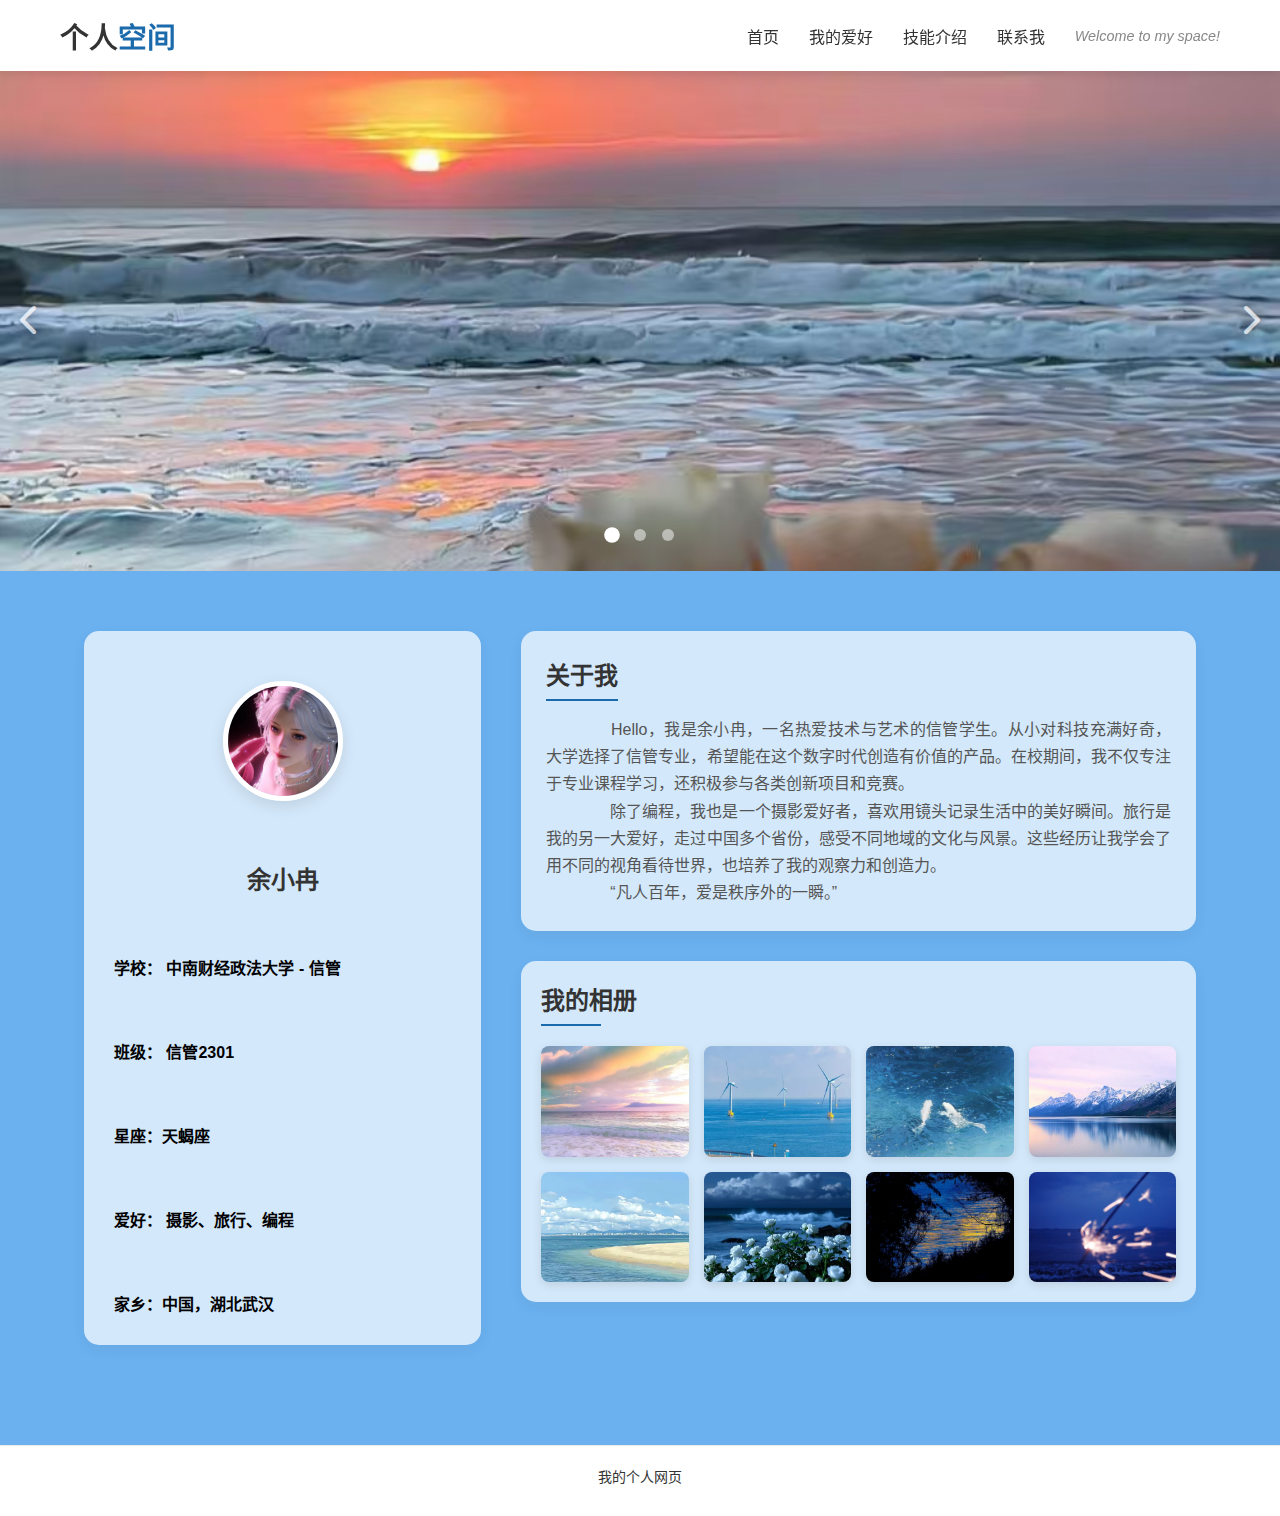
<file: index.html>
<!DOCTYPE html>
<html lang="zh-CN">
<head>
    <meta charset="UTF-8">
    <meta name="viewport" content="width=device-width, initial-scale=1.0">
    <title>我的网站</title>
    <link rel="stylesheet" href="https://cdnjs.cloudflare.com/ajax/libs/font-awesome/6.0.0-beta3/css/all.min.css">
    <link rel="stylesheet" href="./css/index.css">
    <link rel="stylesheet" href="./css/style.css">
  
</head>
<body>
    <!-- 导航栏 -->
    <nav>
        <div class="container nav-container">
            <div class="logo">个人<span>空间</span></div>
            <ul class="nav-links">
                <li><a href="./index.html">首页</a></li>
                <li><a href="./hobby.html">我的爱好</a></li>
                <li><a href="./skills.html">技能介绍</a></li>
                <li><a href="./contact.html">联系我</a></li>
                <li class="welcome-text">Welcome to my space!</li>
            </ul>
        </div>
    </nav>

    <!-- Banner区域 -->
    <div class="banner-container">
        <!-- Banner幻灯片 -->
        <div class="banner-slide active" style="background-image: linear-gradient(rgba(0, 0, 0, 0), rgba(255, 255, 255, 0)), url('./img/b1.jpg');">
           
        </div>
        
        <div class="banner-slide" style="background-image: linear-gradient(rgba(0, 0, 0, 0), rgba(0, 0, 0, 0)), url('./img/b2.png');">
           
        </div>
        
        <div class="banner-slide" style="background-image: linear-gradient(rgba(0, 0, 0, 0), rgba(0, 0, 0, 0)), url('./img/b3.png');">
            
        </div>
        
        <!-- 导航按钮 -->
        <div class="banner-nav">
            <div class="nav-btn prev"><i class="fas fa-chevron-left"></i></div>
            <div class="nav-btn next"><i class="fas fa-chevron-right"></i></div>
        </div>
        
        <!-- 指示点 -->
        <div class="banner-dots">
            <div class="dot active"></div>
            <div class="dot"></div>
            <div class="dot"></div>
        </div>
    </div>




      <!-- 内容区域 -->
      <section class="content-section" id="about">
        <div class="container">
            <div class="profile-container">
                <!-- 左侧个人信息 -->
                <div class="profile-info">
                    <img src="./img/头像.jpg" alt="头像" class="profile-avatar">
                    <h2 class="profile-name">余小冉</h2>
                    <div class="profile-details">
                       <div class="jieshao">  <h4>学校： 中南财经政法大学 - 信管  </h4> </div>
                       <div class="jieshao">  <h4>班级： 信管2301</h4></div>
                       <div class="jieshao"> <h4>星座：天蝎座</h4></div> 
                       <div class="jieshao"> <h4>爱好： 摄影、旅行、编程</h4></div> 
                       <div class="jieshao"> <h4>家乡：中国，湖北武汉</h4></div> 
                       
                    </div>
                </div>
                
                <!-- 右侧内容 -->
                <div class="profile-right">
                    <!-- 个人介绍 -->
                    <div class="profile-intro">
                        <h2 class="intro-title">关于我</h2>
                        <p class="intro-text">
                            　　Hello，我是余小冉，一名热爱技术与艺术的信管学生。从小对科技充满好奇，大学选择了信管专业，希望能在这个数字时代创造有价值的产品。在校期间，我不仅专注于专业课程学习，还积极参与各类创新项目和竞赛。
                        </p>
                        <p class="intro-text">
                            　　除了编程，我也是一个摄影爱好者，喜欢用镜头记录生活中的美好瞬间。旅行是我的另一大爱好，走过中国多个省份，感受不同地域的文化与风景。这些经历让我学会了用不同的视角看待世界，也培养了我的观察力和创造力。
                        </p>
                        <p class="intro-text">
                            　　“凡人百年，爱是秩序外的一瞬。”
                        </p>
                    </div>
                    
                    <!-- 图片展示区 - 缩小版 -->
                    <div class="gallery-section">
                        <h2 class="gallery-title">我的相册</h2>
                        <div class="gallery-grid">
                            <div class="gallery-item">
                                <img src="./img/1.png" alt="自然风光">
                            </div>
                            <div class="gallery-item">
                                <img src="./img/2.png"alt="城市景观">
                            </div>
                            <div class="gallery-item">
                                <img src="./img/3.png" alt="旅行记忆">
                            </div>
                            <div class="gallery-item">
                                <img src="./img/4.png" alt="美食摄影">
                            </div>
                            <div class="gallery-item">
                                <img src="./img/5.png" alt="动物世界">
                            </div>
                            <div class="gallery-item">
                                <img src="./img/6.png"alt="建筑艺术">
                            </div>
                            <div class="gallery-item">
                                <img src="./img/7.png" alt="人像摄影">
                            </div>
                            <div class="gallery-item">
                                <img src="./img/8.png" alt="夜景拍摄">
                            </div>
                        </div>
                    </div>
                </div>
            </div>
        </div>
    </section>

    <!--页脚-->
    <footer>
        <div class="footer-content">
            <div class="copyright">
                我的个人网页
            </div>
          
           
        </div>
    </footer>
    
    <script>
        document.addEventListener('DOMContentLoaded', function() {
            const slides = document.querySelectorAll('.banner-slide');
            const dots = document.querySelectorAll('.dot');
            const prevBtn = document.querySelector('.prev');
            const nextBtn = document.querySelector('.next');
            let currentSlide = 0;
            let slideInterval;
            
            // 初始化轮播
            function initSlider() {
                if (slides.length === 0) return;
                
                // 显示第一张幻灯片
                slides[currentSlide].classList.add('active');
                dots[currentSlide].classList.add('active');
                
                // 设置自动轮播
                startSlideShow();
            }
            
            // 切换到指定幻灯片
            function goToSlide(n) {
                slides[currentSlide].classList.remove('active');
                dots[currentSlide].classList.remove('active');
                
                currentSlide = (n + slides.length) % slides.length;
                
                slides[currentSlide].classList.add('active');
                dots[currentSlide].classList.add('active');
            }
            
            // 下一张幻灯片
            function nextSlide() {
                goToSlide(currentSlide + 1);
            }
            
            // 上一张幻灯片
            function prevSlide() {
                goToSlide(currentSlide - 1);
            }
            
            // 开始自动轮播
            function startSlideShow() {
                slideInterval = setInterval(nextSlide, 5000);
            }
            
            // 停止自动轮播
            function pauseSlideShow() {
                clearInterval(slideInterval);
            }
            
            // 事件监听
            nextBtn.addEventListener('click', function() {
                pauseSlideShow();
                nextSlide();
                startSlideShow();
            });
            
            prevBtn.addEventListener('click', function() {
                pauseSlideShow();
                prevSlide();
                startSlideShow();
            });
            
            // 点击指示点切换
            dots.forEach((dot, index) => {
                dot.addEventListener('click', () => {
                    pauseSlideShow();
                    goToSlide(index);
                    startSlideShow();
                });
            });
            
            // 鼠标悬停暂停轮播
            document.querySelector('.banner-container').addEventListener('mouseenter', pauseSlideShow);
            document.querySelector('.banner-container').addEventListener('mouseleave', startSlideShow);
            
            // 触摸设备支持
            let touchStartX = 0;
            let touchEndX = 0;
            
            document.querySelector('.banner-container').addEventListener('touchstart', function(e) {
                touchStartX = e.changedTouches[0].screenX;
                pauseSlideShow();
            }, false);
            
            document.querySelector('.banner-container').addEventListener('touchend', function(e) {
                touchEndX = e.changedTouches[0].screenX;
                handleSwipe();
                startSlideShow();
            }, false);
            
            function handleSwipe() {
                if (touchEndX < touchStartX - 50) {
                    nextSlide(); // 向左滑动，下一张
                }
                if (touchEndX > touchStartX + 50) {
                    prevSlide(); // 向右滑动，上一张
                }
            }
            
            // 初始化轮播
            initSlider();
        });
    </script>
</body>
</html>
</file>
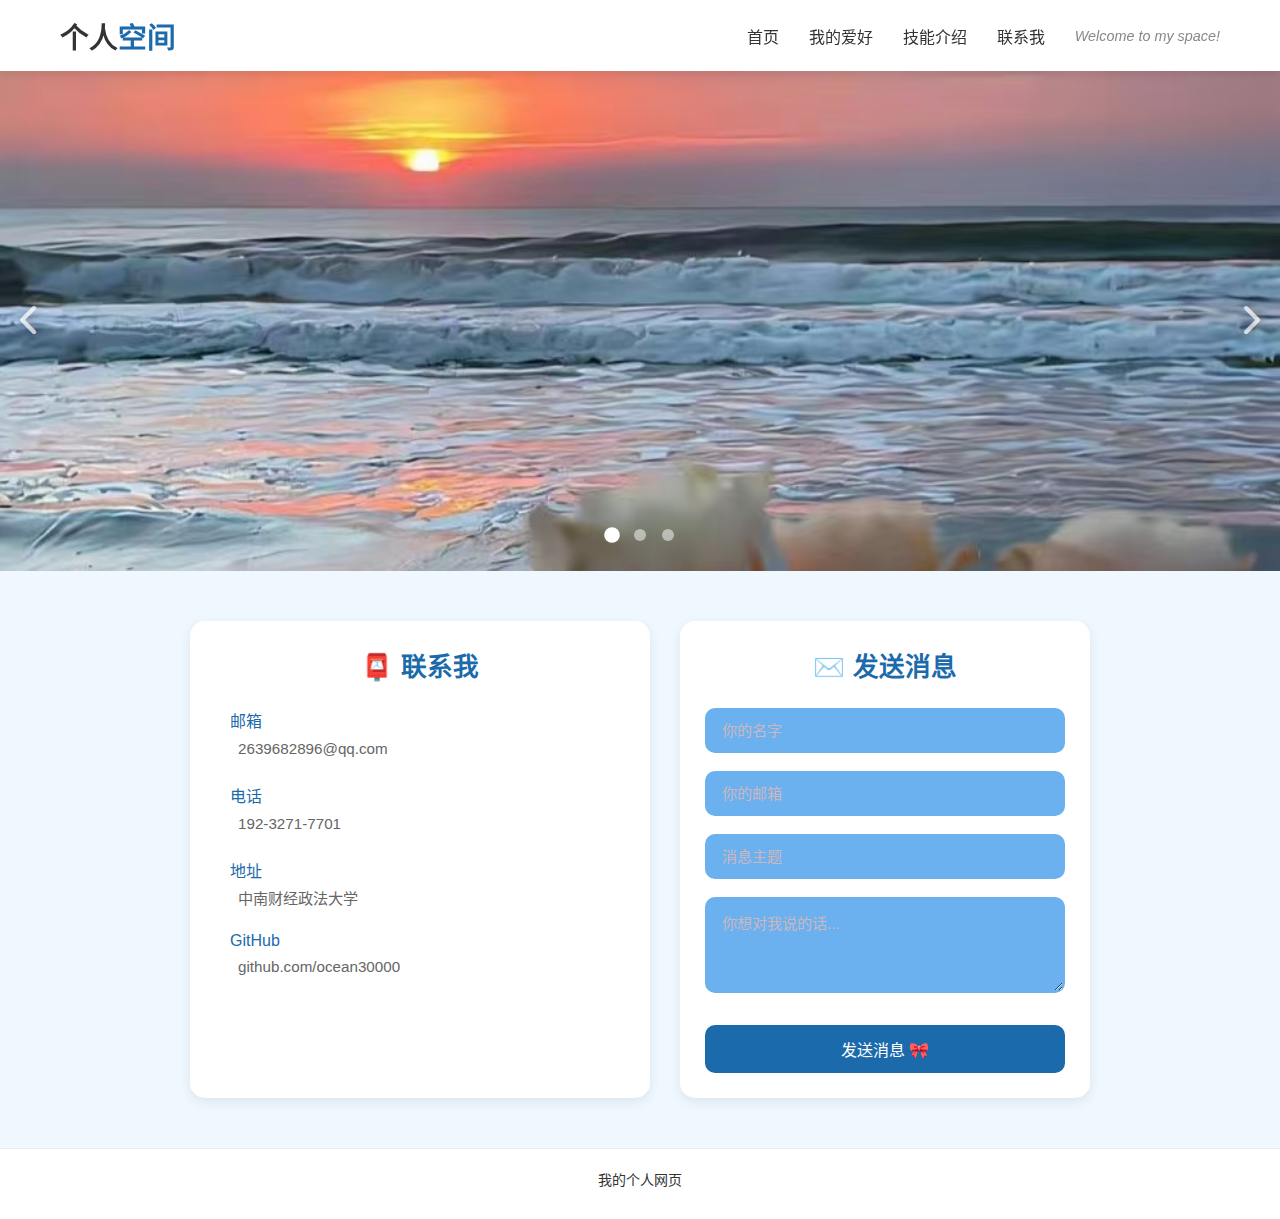
<file: contact.html>
<!DOCTYPE html>
<html lang="zh-CN">
<!--页眉-->
<head>
    <meta charset="UTF-8">
    <meta name="viewport" content="width=device-width, initial-scale=1.0">
    <title>我的网站</title>
    <link rel="stylesheet" href="https://cdnjs.cloudflare.com/ajax/libs/font-awesome/6.0.0-beta3/css/all.min.css">
    <link rel="stylesheet" href="./css/contact.css">
    <link rel="stylesheet" href="./css/style.css">
  
</head>
<body>
    <!-- 导航栏 -->
    <nav>
        <div class="container nav-container">
            <div class="logo">个人<span>空间</span></div>
            <ul class="nav-links">
                <li><a href="./index.html">首页</a></li>
                <li><a href="./hobby.html">我的爱好</a></li>
                <li><a href="./skills.html">技能介绍</a></li>
                <li><a href="./contact.html">联系我</a></li>
                <li class="welcome-text">Welcome to my space!</li>
            </ul>
        </div>
    </nav>

    <!-- Banner区域 -->
    <div class="banner-container">
        <!-- Banner幻灯片 -->
        <div class="banner-slide active" style="background-image: linear-gradient(rgba(0, 0, 0, 0), rgba(255, 255, 255, 0)), url('./img/b1.jpg');">
           
        </div>
        
        <div class="banner-slide" style="background-image: linear-gradient(rgba(0, 0, 0, 0), rgba(0, 0, 0, 0)), url('./img/b2.png');">
           
        </div>
        
        <div class="banner-slide" style="background-image: linear-gradient(rgba(0, 0, 0, 0), rgba(0, 0, 0, 0)), url('./img/b3.png');">
            
        </div>
        
        <!-- 导航按钮 -->
        <div class="banner-nav">
            <div class="nav-btn prev"><i class="fas fa-chevron-left"></i></div>
            <div class="nav-btn next"><i class="fas fa-chevron-right"></i></div>
        </div>
        
        <!-- 指示点 -->
        <div class="banner-dots">
            <div class="dot active"></div>
            <div class="dot"></div>
            <div class="dot"></div>
        </div>
    </div>




      <!-- 内容区域 -->
     <!-- 联系我内容区域 -->
     <section class="content-section" id="contact" style="background-color: #f0f8ff;">
        <div class="container">
            <div class="profile-container">
                <!-- 左侧联系信息 -->
                <div class="contact-info">
                    <h2 class="contact-title">📮 联系我</h2>
                    <div class="contact-details">
                        <div class="contact-item">
                            <h3 class="item-label">邮箱</h3>
                            <p class="item-content">2639682896@qq.com</p>
                        </div>
                        <div class="contact-item">
                            <h3 class="item-label">电话</h3>
                            <p class="item-content">192-3271-7701</p>
                        </div>
                        <div class="contact-item">
                            <h3 class="item-label">地址</h3>
                            <p class="item-content">中南财经政法大学</p>
                        </div>
                        <div class="contact-item">
                            <h3 class="item-label">GitHub</h3>
                            <p class="item-content">github.com/ocean30000</p>
                        </div>
                    </div>
                </div>
                
                <!-- 右侧联系表单 -->
                <div class="contact-form-wrapper">
                    <div class="cute-form">
                        <h2 class="form-title">✉️ 发送消息</h2>
                        <form>
                            <div class="form-group">
                                <input type="text" id="name" name="name" placeholder="你的名字" required>
                            </div>
                            <div class="form-group">
                                <input type="email" id="email" name="email" placeholder="你的邮箱" required>
                            </div>
                            <div class="form-group">
                                <input type="text" id="subject" name="subject" placeholder="消息主题" required>
                            </div>
                            <div class="form-group">
                                <textarea id="message" name="message" rows="4" placeholder="你想对我说的话..." required></textarea>
                            </div>
                            <button type="submit" class="cute-btn">发送消息 🎀</button>
                        </form>
                    </div>
                </div>
            </div>
        </div>
    </section>
    <footer>
        <div class="footer-content">
            <div class="copyright">
                我的个人网页
            </div>
          
           
        </div>
    </footer>
    
    <script>
        document.addEventListener('DOMContentLoaded', function() {
            const slides = document.querySelectorAll('.banner-slide');
            const dots = document.querySelectorAll('.dot');
            const prevBtn = document.querySelector('.prev');
            const nextBtn = document.querySelector('.next');
            let currentSlide = 0;
            let slideInterval;
            
            // 初始化轮播
            function initSlider() {
                if (slides.length === 0) return;
                
                // 显示第一张幻灯片
                slides[currentSlide].classList.add('active');
                dots[currentSlide].classList.add('active');
                
                // 设置自动轮播
                startSlideShow();
            }
            
            // 切换到指定幻灯片
            function goToSlide(n) {
                slides[currentSlide].classList.remove('active');
                dots[currentSlide].classList.remove('active');
                
                currentSlide = (n + slides.length) % slides.length;
                
                slides[currentSlide].classList.add('active');
                dots[currentSlide].classList.add('active');
            }
            
            // 下一张幻灯片
            function nextSlide() {
                goToSlide(currentSlide + 1);
            }
            
            // 上一张幻灯片
            function prevSlide() {
                goToSlide(currentSlide - 1);
            }
            
            // 开始自动轮播
            function startSlideShow() {
                slideInterval = setInterval(nextSlide, 5000);
            }
            
            // 停止自动轮播
            function pauseSlideShow() {
                clearInterval(slideInterval);
            }
            
            // 事件监听
            nextBtn.addEventListener('click', function() {
                pauseSlideShow();
                nextSlide();
                startSlideShow();
            });
            
            prevBtn.addEventListener('click', function() {
                pauseSlideShow();
                prevSlide();
                startSlideShow();
            });
            
            // 点击指示点切换
            dots.forEach((dot, index) => {
                dot.addEventListener('click', () => {
                    pauseSlideShow();
                    goToSlide(index);
                    startSlideShow();
                });
            });
            
            // 鼠标悬停暂停轮播
            document.querySelector('.banner-container').addEventListener('mouseenter', pauseSlideShow);
            document.querySelector('.banner-container').addEventListener('mouseleave', startSlideShow);
            
            // 触摸设备支持
            let touchStartX = 0;
            let touchEndX = 0;
            
            document.querySelector('.banner-container').addEventListener('touchstart', function(e) {
                touchStartX = e.changedTouches[0].screenX;
                pauseSlideShow();
            }, false);
            
            document.querySelector('.banner-container').addEventListener('touchend', function(e) {
                touchEndX = e.changedTouches[0].screenX;
                handleSwipe();
                startSlideShow();
            }, false);
            
            function handleSwipe() {
                if (touchEndX < touchStartX - 50) {
                    nextSlide(); // 向左滑动，下一张
                }
                if (touchEndX > touchStartX + 50) {
                    prevSlide(); // 向右滑动，上一张
                }
            }
            
            // 初始化轮播
            initSlider();
        });
    </script>
</body>
</html>
</file>
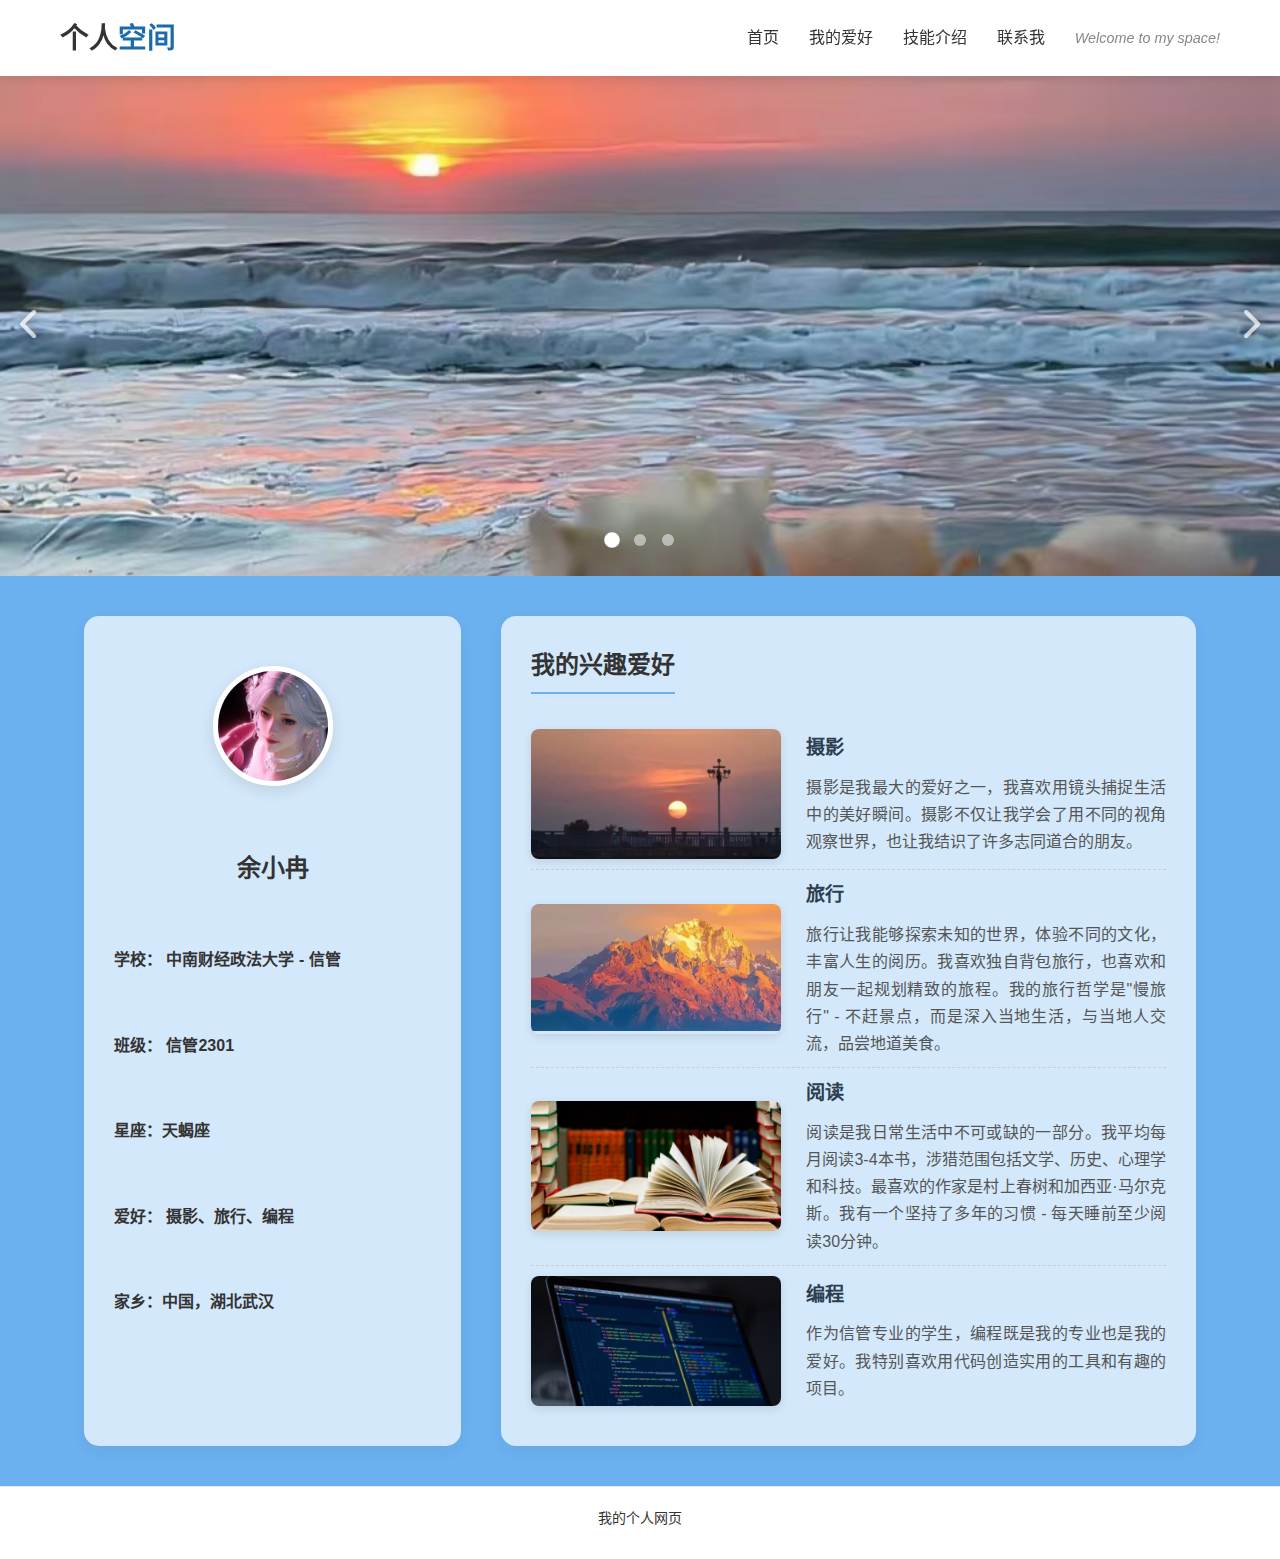
<file: hobby.html>
<!DOCTYPE html>
<html lang="zh-CN">
<head>
    <meta charset="UTF-8">
    <meta name="viewport" content="width=device-width, initial-scale=1.0">
    <title>我的网站</title>
    <link rel="stylesheet" href="https://cdnjs.cloudflare.com/ajax/libs/font-awesome/6.0.0-beta3/css/all.min.css">
    <link rel="stylesheet" href="./css/hobby.css">
    <link rel="stylesheet" href="./css/style.css">
  
</head>
<body>
    <!-- 导航栏 -->
    <nav>
        <div class="container nav-container">
            <div class="logo">个人<span>空间</span></div>
            <ul class="nav-links">
                <li><a href="./index.html">首页</a></li>
                <li><a href="./hobby.html">我的爱好</a></li>
                <li><a href="./skills.html">技能介绍</a></li>
                <li><a href="./contact.html">联系我</a></li>
                <li class="welcome-text">Welcome to my space!</li>
            </ul>
        </div>
    </nav>

    <!-- Banner区域 -->
    <div class="banner-container">
        <!-- Banner幻灯片 -->
        <div class="banner-slide active" style="background-image: linear-gradient(rgba(0, 0, 0, 0), rgba(255, 255, 255, 0)), url('./img/b1.jpg');">
           
        </div>
        
        <div class="banner-slide" style="background-image: linear-gradient(rgba(0, 0, 0, 0), rgba(0, 0, 0, 0)), url('./img/b2.png');">
           
        </div>
        
        <div class="banner-slide" style="background-image: linear-gradient(rgba(0, 0, 0, 0), rgba(0, 0, 0, 0)), url('./img/b3.png');">
            
        </div>
        
        <!-- 导航按钮 -->
        <div class="banner-nav">
            <div class="nav-btn prev"><i class="fas fa-chevron-left"></i></div>
            <div class="nav-btn next"><i class="fas fa-chevron-right"></i></div>
        </div>
        
        <!-- 指示点 -->
        <div class="banner-dots">
            <div class="dot active"></div>
            <div class="dot"></div>
            <div class="dot"></div>
        </div>
    </div>




      <!-- 内容区域 -->
      <section class="content-section" id="about">
        <div class="container">
            <div class="profile-container">
                <!-- 左侧个人信息 -->
                <div class="profile-info">
                    <img src="./img/头像.jpg" alt="头像" class="profile-avatar">
                    <h2 class="profile-name">余小冉</h2>
                    <div class="profile-details">
                       <div class="jieshao"><h4>学校： 中南财经政法大学 - 信管</h4></div>
                       <div class="jieshao"><h4>班级： 信管2301</h4></div>
                       <div class="jieshao"><h4>星座：天蝎座</h4></div>
                       <div class="jieshao"><h4>爱好： 摄影、旅行、编程</h4></div>
                       <div class="jieshao"><h4>家乡：中国，湖北武汉</h4></div>
                    </div>
                </div>
                
                <!-- 右侧兴趣爱好 -->
                <div class="hobbies-section">
                    <h2 class="section-title">我的兴趣爱好</h2>
                    
                    <!-- 爱好1 -->
                    <div class="hobby-item">
                        <div class="hobby-image">
                            <img src="./img/摄影.png" alt="摄影">
                        </div>
                        <div class="hobby-content">
                            <h3 class="hobby-title">摄影</h3>
                            <p class="hobby-description">
                                摄影是我最大的爱好之一，我喜欢用镜头捕捉生活中的美好瞬间。摄影不仅让我学会了用不同的视角观察世界，也让我结识了许多志同道合的朋友。
                            </p>
                        </div>
                    </div>
                    
                    <!-- 爱好2 -->
                    <div class="hobby-item">
                        <div class="hobby-image">
                            <img src="./img/旅行.png" alt="旅行">
                        </div>
                        <div class="hobby-content">
                            <h3 class="hobby-title">旅行</h3>
                            <p class="hobby-description">
                                旅行让我能够探索未知的世界，体验不同的文化，丰富人生的阅历。我喜欢独自背包旅行，也喜欢和朋友一起规划精致的旅程。我的旅行哲学是"慢旅行" - 不赶景点，而是深入当地生活，与当地人交流，品尝地道美食。
                        </div>
                    </div>
                    
                    <!-- 爱好3 -->
                    <div class="hobby-item">
                        <div class="hobby-image">
                            <img src="./img/阅读.png" alt="阅读">
                        </div>
                        <div class="hobby-content">
                            <h3 class="hobby-title">阅读</h3>
                            <p class="hobby-description">
                                阅读是我日常生活中不可或缺的一部分。我平均每月阅读3-4本书，涉猎范围包括文学、历史、心理学和科技。最喜欢的作家是村上春树和加西亚·马尔克斯。我有一个坚持了多年的习惯 - 每天睡前至少阅读30分钟。
                            </p>
                        </div>
                    </div>
                    
                    <!-- 爱好4 -->
                    <div class="hobby-item">
                        <div class="hobby-image">
                            <img src="./img/编程.png" alt="编程">
                        </div>
                        <div class="hobby-content">
                            <h3 class="hobby-title">编程</h3>
                            <p class="hobby-description">
                                作为信管专业的学生，编程既是我的专业也是我的爱好。我特别喜欢用代码创造实用的工具和有趣的项目。
                            </p>
                        </div>
                    </div>
                </div>
            </div>
        </div>
    </section>

    <!--页脚-->
    <footer>
        <div class="footer-content">
            <div class="copyright">
                我的个人网页
            </div>
          
           
        </div>
    </footer>
    
    <script>
        document.addEventListener('DOMContentLoaded', function() {
            const slides = document.querySelectorAll('.banner-slide');
            const dots = document.querySelectorAll('.dot');
            const prevBtn = document.querySelector('.prev');
            const nextBtn = document.querySelector('.next');
            let currentSlide = 0;
            let slideInterval;
            
            // 初始化轮播
            function initSlider() {
                if (slides.length === 0) return;
                
                // 显示第一张幻灯片
                slides[currentSlide].classList.add('active');
                dots[currentSlide].classList.add('active');
                
                // 设置自动轮播
                startSlideShow();
            }
            
            // 切换到指定幻灯片
            function goToSlide(n) {
                slides[currentSlide].classList.remove('active');
                dots[currentSlide].classList.remove('active');
                
                currentSlide = (n + slides.length) % slides.length;
                
                slides[currentSlide].classList.add('active');
                dots[currentSlide].classList.add('active');
            }
            
            // 下一张幻灯片
            function nextSlide() {
                goToSlide(currentSlide + 1);
            }
            
            // 上一张幻灯片
            function prevSlide() {
                goToSlide(currentSlide - 1);
            }
            
            // 开始自动轮播
            function startSlideShow() {
                slideInterval = setInterval(nextSlide, 5000);
            }
            
            // 停止自动轮播
            function pauseSlideShow() {
                clearInterval(slideInterval);
            }
            
            // 事件监听
            nextBtn.addEventListener('click', function() {
                pauseSlideShow();
                nextSlide();
                startSlideShow();
            });
            
            prevBtn.addEventListener('click', function() {
                pauseSlideShow();
                prevSlide();
                startSlideShow();
            });
            
            // 点击指示点切换
            dots.forEach((dot, index) => {
                dot.addEventListener('click', () => {
                    pauseSlideShow();
                    goToSlide(index);
                    startSlideShow();
                });
            });
            
            // 鼠标悬停暂停轮播
            document.querySelector('.banner-container').addEventListener('mouseenter', pauseSlideShow);
            document.querySelector('.banner-container').addEventListener('mouseleave', startSlideShow);
            
            // 触摸设备支持
            let touchStartX = 0;
            let touchEndX = 0;
            
            document.querySelector('.banner-container').addEventListener('touchstart', function(e) {
                touchStartX = e.changedTouches[0].screenX;
                pauseSlideShow();
            }, false);
            
            document.querySelector('.banner-container').addEventListener('touchend', function(e) {
                touchEndX = e.changedTouches[0].screenX;
                handleSwipe();
                startSlideShow();
            }, false);
            
            function handleSwipe() {
                if (touchEndX < touchStartX - 50) {
                    nextSlide(); // 向左滑动，下一张
                }
                if (touchEndX > touchStartX + 50) {
                    prevSlide(); // 向右滑动，上一张
                }
            }
            
            // 初始化轮播
            initSlider();
        });
    </script>
</body>
</html>
</file>
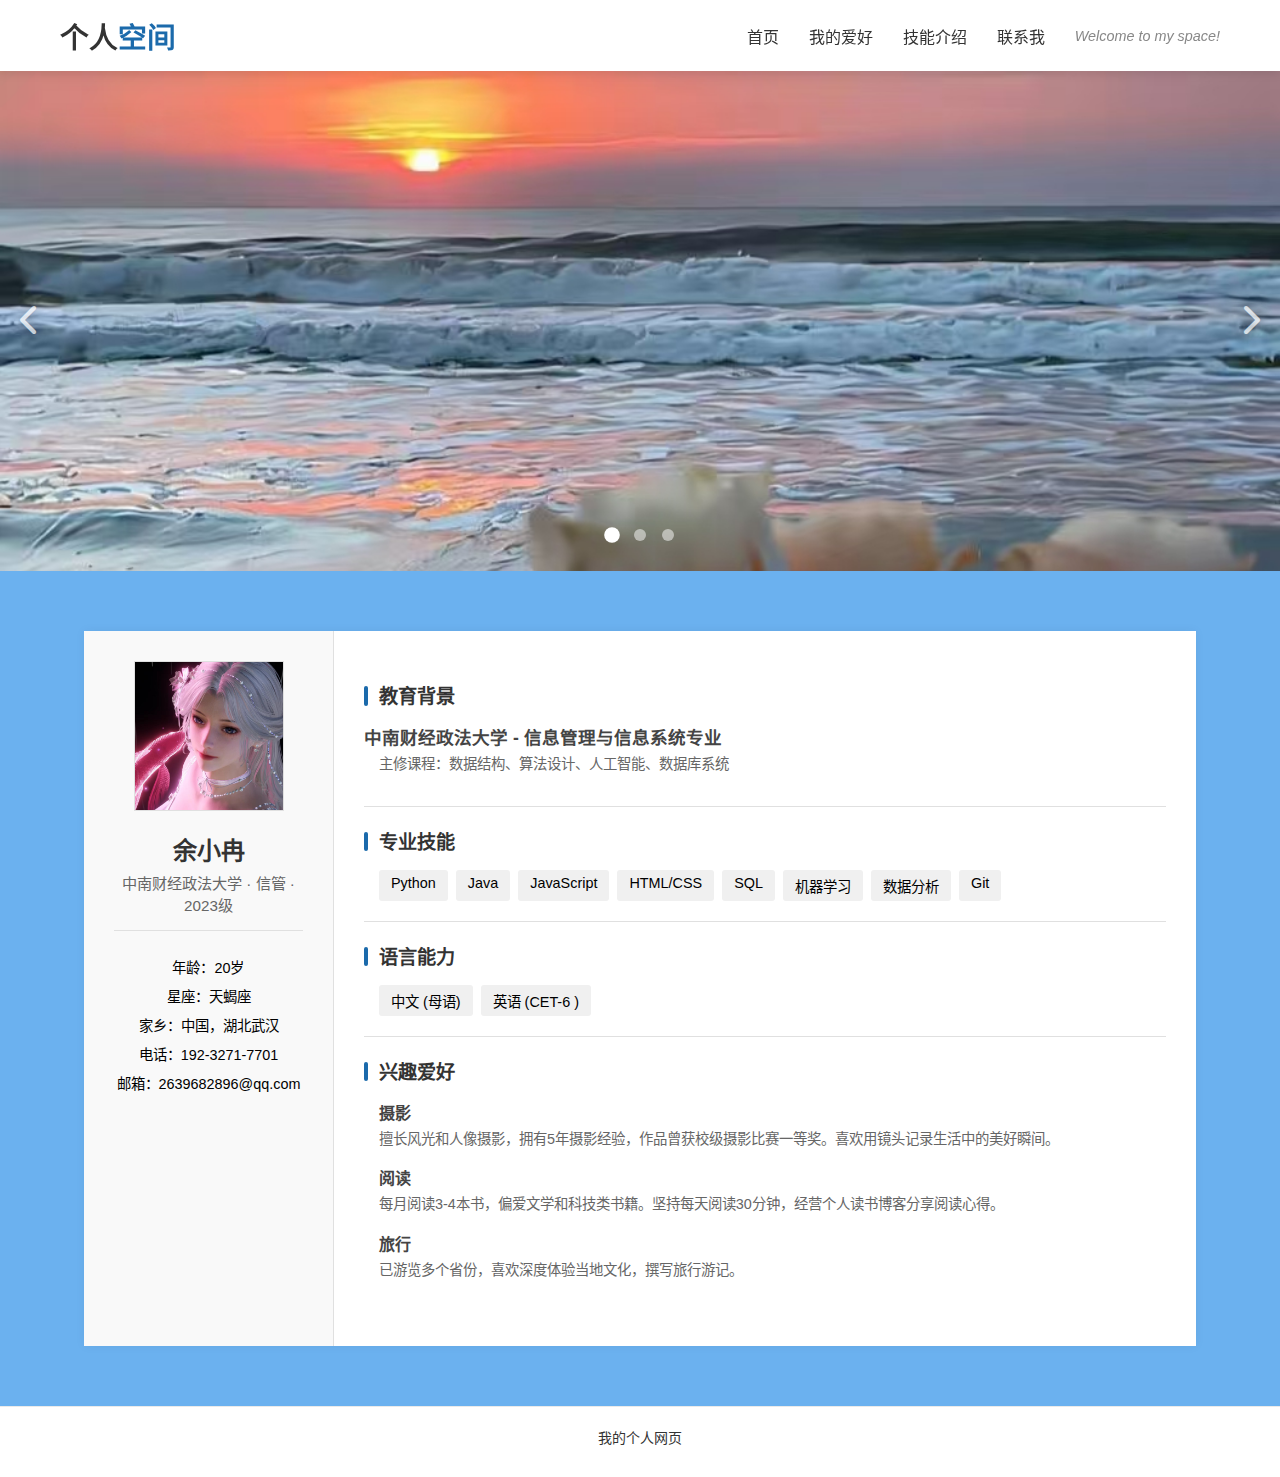
<file: skills.html>
<!DOCTYPE html>
<html lang="zh-CN">
<head>
    <meta charset="UTF-8">
    <meta name="viewport" content="width=device-width, initial-scale=1.0">
    <title>我的网站</title>
    <link rel="stylesheet" href="https://cdnjs.cloudflare.com/ajax/libs/font-awesome/6.0.0-beta3/css/all.min.css">
    <link rel="stylesheet" href="./css/skills.css">
    <link rel="stylesheet" href="./css/style.css">
  
</head>
<body>
    <!-- 导航栏 -->
    <nav>
        <div class="container nav-container">
            <div class="logo">个人<span>空间</span></div>
            <ul class="nav-links">
                <li><a href="./index.html">首页</a></li>
                <li><a href="./hobby.html">我的爱好</a></li>
                <li><a href="./skills.html">技能介绍</a></li>
                <li><a href="./contact.html">联系我</a></li>
                <li class="welcome-text">Welcome to my space!</li>
            </ul>
        </div>
    </nav>

    <!-- Banner区域 -->
    <div class="banner-container">
        <!-- Banner幻灯片 -->
        <div class="banner-slide active" style="background-image: linear-gradient(rgba(0, 0, 0, 0), rgba(255, 255, 255, 0)), url('./img/b1.jpg');">
           
        </div>
        
        <div class="banner-slide" style="background-image: linear-gradient(rgba(0, 0, 0, 0), rgba(0, 0, 0, 0)), url('./img/b2.png');">
           
        </div>
        
        <div class="banner-slide" style="background-image: linear-gradient(rgba(0, 0, 0, 0), rgba(0, 0, 0, 0)), url('./img/b3.png');">
            
        </div>
        
        <!-- 导航按钮 -->
        <div class="banner-nav">
            <div class="nav-btn prev"><i class="fas fa-chevron-left"></i></div>
            <div class="nav-btn next"><i class="fas fa-chevron-right"></i></div>
        </div>
        
        <!-- 指示点 -->
        <div class="banner-dots">
            <div class="dot active"></div>
            <div class="dot"></div>
            <div class="dot"></div>
        </div>
    </div>




      <!-- 内容区域 -->
      <section class="content-section" id="about">
        <div class="container">
            <div class="profile-wrapper">
                <!-- 左侧个人信息栏 -->
                <div class="profile-sidebar">
                    <img src="./img/头像.jpg" alt="头像" class="profile-avatar">
                    <h2 class="profile-name">余小冉</h2>
                    <div class="profile-title">中南财经政法大学 · 信管 · 2023级</div>
                    
                    <div class="profile-info">
                        <p>年龄：20岁</p>
                        <p>星座：天蝎座</p>
                        <p>家乡：中国，湖北武汉</p>
                        <p>电话：192-3271-7701</p>
                        <p>邮箱：2639682896@qq.com</p>
                    </div>
                </div>
                
                <!-- 右侧线性表结构 -->
                <div class="profile-content">
                    <ul class="linear-list">
                        <!-- 教育背景 -->
                        <li class="list-item">
                            <h3 class="item-title">教育背景</h3>
                            <div class="education-item">
                                <h3>中南财经政法大学 - 信息管理与信息系统专业</h3>
                                <p>主修课程：数据结构、算法设计、人工智能、数据库系统</p>
                            </div>
                        </li>
                        
                        <!-- 专业技能 -->
                        <li class="list-item">
                            <h3 class="item-title">专业技能</h3>
                            <div class="skills-list">
                                <span class="skill-item">Python</span>
                                <span class="skill-item">Java</span>
                                <span class="skill-item">JavaScript</span>
                                <span class="skill-item">HTML/CSS</span>
                                <span class="skill-item">SQL</span>
                                <span class="skill-item">机器学习</span>
                                <span class="skill-item">数据分析</span>
                                <span class="skill-item">Git</span>
                            </div>
                        </li>
                        
                        <!-- 语言能力 -->
                        <li class="list-item">
                            <h3 class="item-title">语言能力</h3>
                            <div class="skills-list">
                                <span class="skill-item">中文 (母语)</span>
                                <span class="skill-item">英语 (CET-6 )</span>
                            </div>
                        </li>
                        
                        <!-- 兴趣爱好 -->
                        <li class="list-item">
                            <h3 class="item-title">兴趣爱好</h3>
                            <div class="hobby-item">
                                <div class="hobby-name">摄影</div>
                                <div class="hobby-desc">擅长风光和人像摄影，拥有5年摄影经验，作品曾获校级摄影比赛一等奖。喜欢用镜头记录生活中的美好瞬间。</div>
                            </div>
                            
                            <div class="hobby-item">
                                <div class="hobby-name">阅读</div>
                                <div class="hobby-desc">每月阅读3-4本书，偏爱文学和科技类书籍。坚持每天阅读30分钟，经营个人读书博客分享阅读心得。</div>
                            </div>
                            
                            <div class="hobby-item">
                                <div class="hobby-name">旅行</div>
                                <div class="hobby-desc">已游览多个省份，喜欢深度体验当地文化，撰写旅行游记。</div>
                            </div>
                            
                        
                    </ul>
                </div>
            </div>
        </div>
    </section>

    <footer>
        <div class="footer-content">
            <div class="copyright">
                我的个人网页
            </div>
          
           
        </div>
    </footer>
    
    <script>
        document.addEventListener('DOMContentLoaded', function() {
            const slides = document.querySelectorAll('.banner-slide');
            const dots = document.querySelectorAll('.dot');
            const prevBtn = document.querySelector('.prev');
            const nextBtn = document.querySelector('.next');
            let currentSlide = 0;
            let slideInterval;
            
            // 初始化轮播
            function initSlider() {
                if (slides.length === 0) return;
                
                // 显示第一张幻灯片
                slides[currentSlide].classList.add('active');
                dots[currentSlide].classList.add('active');
                
                // 设置自动轮播
                startSlideShow();
            }
            
            // 切换到指定幻灯片
            function goToSlide(n) {
                slides[currentSlide].classList.remove('active');
                dots[currentSlide].classList.remove('active');
                
                currentSlide = (n + slides.length) % slides.length;
                
                slides[currentSlide].classList.add('active');
                dots[currentSlide].classList.add('active');
            }
            
            // 下一张幻灯片
            function nextSlide() {
                goToSlide(currentSlide + 1);
            }
            
            // 上一张幻灯片
            function prevSlide() {
                goToSlide(currentSlide - 1);
            }
            
            // 开始自动轮播
            function startSlideShow() {
                slideInterval = setInterval(nextSlide, 5000);
            }
            
            // 停止自动轮播
            function pauseSlideShow() {
                clearInterval(slideInterval);
            }
            
            // 事件监听
            nextBtn.addEventListener('click', function() {
                pauseSlideShow();
                nextSlide();
                startSlideShow();
            });
            
            prevBtn.addEventListener('click', function() {
                pauseSlideShow();
                prevSlide();
                startSlideShow();
            });
            
            // 点击指示点切换
            dots.forEach((dot, index) => {
                dot.addEventListener('click', () => {
                    pauseSlideShow();
                    goToSlide(index);
                    startSlideShow();
                });
            });
            
            // 鼠标悬停暂停轮播
            document.querySelector('.banner-container').addEventListener('mouseenter', pauseSlideShow);
            document.querySelector('.banner-container').addEventListener('mouseleave', startSlideShow);
            
            // 触摸设备支持
            let touchStartX = 0;
            let touchEndX = 0;
            
            document.querySelector('.banner-container').addEventListener('touchstart', function(e) {
                touchStartX = e.changedTouches[0].screenX;
                pauseSlideShow();
            }, false);
            
            document.querySelector('.banner-container').addEventListener('touchend', function(e) {
                touchEndX = e.changedTouches[0].screenX;
                handleSwipe();
                startSlideShow();
            }, false);
            
            function handleSwipe() {
                if (touchEndX < touchStartX - 50) {
                    nextSlide(); // 向左滑动，下一张
                }
                if (touchEndX > touchStartX + 50) {
                    prevSlide(); // 向右滑动，上一张
                }
            }
            
            // 初始化轮播
            initSlider();
        });
    </script>
</body>
</html>
</file>
<file: css/index.css>
/* 内容区域样式 */
        .content-section {
            background-color: #6bb1ef; /* 浅蓝色背景 */
            padding: 60px 0;
        }

        .container {
            max-width: 90%;
            margin: 0 auto;
            padding: 0 20px;
        }

        .profile-container {
            display: flex;
            gap: 40px;
            margin-bottom: 40px;
        }

        /* 左侧个人信息模块 */
        .profile-info {
            flex: 1;
            background-color: rgba(255, 255, 255, 0.7);
            border-radius: 15px;
            padding: 30px;
            box-shadow: 0 5px 15px rgba(0, 0, 0, 0.05);
            text-align: center;
           
        }

        .profile-avatar {
            width: 120px;
            height: 120px;
            border-radius: 50%;
            object-fit: cover;
            border: 5px solid white;
            box-shadow: 0 5px 15px rgba(0, 0, 0, 0.1);
            margin-bottom: 15px;
            margin-top: 20px;
        }

        .profile-name {
            font-size: 1.5rem;
            color: #333;
            margin-bottom: 40px;
            margin-top: 40px;
        }

        .profile-details {
            text-align: left;
            margin-top: 50px;
        }

        .profile-details p {
            margin-bottom: 12px;
            font-size: 1rem;
            color: #555;
            display: flex;
            align-items: center;
            margin-top: 40px;
        }

        .profile-details i {
            width: 22px;
            color: #1b6aab;
            margin-right: 8px;
            text-align: center;
            font-size: 0.9rem;
            margin-top: 40px;
        }
        .jieshao{
            margin-top: 60px;
        }

        /* 右侧内容区域 */
        .profile-right {
            flex: 2;
            display: flex;
            flex-direction: column;
            gap: 30px;
        }

        /* 个人介绍 */
        .profile-intro {
            background-color: rgba(255, 255, 255, 0.7);
            border-radius: 15px;
            padding: 25px;
            box-shadow: 0 5px 15px rgba(0, 0, 0, 0.05);
        }

        .intro-title {
            font-size: 1.5rem;
            color: #333;
            margin-bottom: 15px;
            padding-bottom: 8px;
            border-bottom: 2px solid  #1b6aab;
            display: inline-block;
        }

        .intro-text {
            font-size: 1rem;
            line-height: 1.7;
            color: #555;
            text-align: justify;
            text-indent: 2em; /* 首行缩进2字符 */
        }

        /* 图片展示区 - 缩小版 */
        /* 图片展示区 - 一行四列 */
.gallery-section {
    background-color: rgba(255, 255, 255, 0.7);
    border-radius: 15px;
    padding: 20px;
    box-shadow: 0 5px 15px rgba(0, 0, 0, 0.05);
}

.gallery-title {
    font-size: 1.5rem;
    margin-bottom: 15px;
    color: #333;
    position: relative;
    padding-bottom: 5px;
}

.gallery-title::after {
    content: '';
    display: block;
    width: 60px;
    height: 2px;
    background-color: #1b6aab;
    margin-top: 8px;
}

.gallery-grid {
    display: grid;
    grid-template-columns: repeat(4, 1fr); /* 改为4列 */
    gap: 15px;
}

.gallery-item {
    position: relative;
    border-radius: 8px;
    overflow: hidden;
    box-shadow: 0 3px 10px rgba(0, 0, 0, 0.1);
    transition: transform 0.3s ease, box-shadow 0.3s ease;
    aspect-ratio: 4/3;
}

.gallery-item img {
    width: 100%;
    height: 100%;
    object-fit: cover;
    transition: transform 0.5s ease;
}

.gallery-item:hover {
    transform: translateY(-3px);
    box-shadow: 0 5px 15px rgba(0, 0, 0, 0.15);
}

.gallery-item:hover img {
    transform: scale(1.03);
}

/* 响应式设计 - 调整不同屏幕尺寸下的列数 */
@media (max-width: 1200px) {
    .gallery-grid {
        grid-template-columns: repeat(3, 1fr); /* 中等屏幕显示3列 */
    }
}

@media (max-width: 768px) {
    .gallery-grid {
        grid-template-columns: repeat(2, 1fr); /* 小屏幕显示2列 */
    }
}

@media (max-width: 480px) {
    .gallery-grid {
        grid-template-columns: 1fr; /* 超小屏幕显示1列 */
    }
}
        /* 响应式设计 */
        @media (max-width: 992px) {
            .profile-container {
                flex-direction: column;
            }
            
            .profile-right {
                gap: 20px;
            }
        }

        @media (max-width: 768px) {
            .gallery-grid {
                grid-template-columns: 1fr;
            }
            
            .profile-info, .profile-intro, .gallery-section {
                padding: 20px;
            }
            
            .profile-avatar {
                width: 100px;
                height: 100px;
            }
        }
</file>
<file: css/style.css>
* {
    margin: 0;
    padding: 0;
    box-sizing: border-box;
    font-family: 'Segoe UI', Tahoma, Geneva, Verdana, sans-serif;
}

/* 导航栏样式 */
nav {
    background-color: white;
    box-shadow: 0 2px 10px rgba(0, 0, 0, 0.1);
    position: sticky;
    top: 0;
    z-index: 100;
}

.nav-container {
    max-width: 1200px;
    margin: 0 auto;
    padding: 15px 20px;
    display: flex;
    justify-content: space-between;
    align-items: center;
}

.logo {
    font-size: 1.8rem;
    font-weight: bold;
    color: #333;
}

.logo span {
    color: #1b6aab;
}

.nav-links {
    display: flex;
    list-style: none;
    align-items: center;
}

.nav-links li {
    margin-left: 30px;
    position: relative;
}

.nav-links a {
    text-decoration: none;
    color: #333;
    font-weight: 500;
    transition: color 0.3s ease;
    padding-bottom: 5px;
    position: relative;
}

.nav-links a::after {
    content: '';
    position: absolute;
    width: 0;
    height: 2px;
    background-color: #1b6aab;
    bottom: 0;
    left: 0;
    transition: width 0.3s ease;
}

.nav-links a:hover::after {
    width: 100%;
}

.nav-links a:hover {
    color: #1b6aab;
}

.welcome-text {
    color: #888;
    font-size: 0.9rem;
    font-style: italic;
    margin-left: 40px;
}

/* Banner样式 */
.banner-container {
    width: 100%;
    position: relative;
    overflow: hidden;
    height: 500px;
    margin-top: 0;
}

.banner-slide {
    width: 100%;
    height: 100%;
    position: absolute;
    opacity: 0;
    transition: opacity 1s ease-in-out;
    background-size: cover;
    background-position: center;
    display: flex;
    align-items: center;
    justify-content: center;
    color: white;
    text-align: center;
    padding: 0 20px;
}

.banner-slide.active {
    opacity: 1;
}

.banner-content {
    max-width: 1200px;
    padding: 40px;
    background-color: rgba(0, 0, 0, 0.5);
    border-radius: 10px;
    animation: fadeInUp 1s ease-out;
}

.banner-content h2 {
    font-size: 3rem;
    margin-bottom: 20px;
    text-shadow: 2px 2px 4px rgba(0, 0, 0, 0.5);
}

.banner-content p {
    font-size: 1.2rem;
    margin-bottom: 30px;
    line-height: 1.6;
}

.btn {
    display: inline-block;
    padding: 12px 30px;
    background-color: #ff6b6b;
    color: white;
    text-decoration: none;
    border-radius: 30px;
    font-weight: bold;
    transition: all 0.3s ease;
    border: 2px solid transparent;
}

.btn:hover {
    background-color: transparent;
    border-color: #ff6b6b;
    transform: translateY(-3px);
    box-shadow: 0 10px 20px rgba(0, 0, 0, 0.1);
}

.banner-dots {
    position: absolute;
    bottom: 30px;
    left: 50%;
    transform: translateX(-50%);
    display: flex;
}

.dot {
    width: 12px;
    height: 12px;
    margin: 0 8px;
    background-color: rgba(255, 255, 255, 0.5);
    border-radius: 50%;
    cursor: pointer;
    transition: all 0.3s ease;
}

.dot.active {
    background-color: white;
    transform: scale(1.3);
}

.banner-nav {
    position: absolute;
    top: 50%;
    width: 100%;
    display: flex;
    justify-content: space-between;
    padding: 0 20px;
    transform: translateY(-50%);
}

.nav-btn {
    color: white;
    font-size: 2rem;
    cursor: pointer;
    opacity: 0.7;
    transition: all 0.3s ease;
    text-shadow: 0 0 10px rgba(0, 0, 0, 0.5);
}

.nav-btn:hover {
    opacity: 1;
    transform: scale(1.2);
}

 /* 底部样式 */
 footer {
    background-color: white;
    color: #333;
    text-align: center;
    padding: 20px 0;
    border-top: 1px solid #eaeaea;
}

.footer-content {
    max-width: 1200px;
    margin: 0 auto;
    padding: 0 20px;
}

.copyright {
    margin-bottom: 10px;
    font-size: 14px;
}

.social-links {
    margin-bottom: 15px;
}

.social-links a {
    color: #555;
    margin: 0 10px;
    text-decoration: none;
    font-size: 16px;
    transition: color 0.3s;
}

.social-links a:hover {
    color: #000;
}

.footer-links {
    margin-top: 10px;
}

.footer-links a {
    color: #666;
    margin: 0 10px;
    text-decoration: none;
    font-size: 13px;
    transition: color 0.3s;
}

.footer-links a:hover {
    color: #000;
    text-decoration: underline;
}

@keyframes fadeInUp {
    from {
        opacity: 0;
        transform: translateY(20px);
    }
    to {
        opacity: 1;
        transform: translateY(0);
    }
}

/* 响应式设计 */
@media (max-width: 768px) {
    .nav-container {
        flex-direction: column;
        padding: 10px;
    }
    
    .logo {
        margin-bottom: 10px;
    }
    
    .nav-links {
        flex-wrap: wrap;
        justify-content: center;
    }
    
    .nav-links li {
        margin: 5px 15px;
    }
    
    .welcome-text {
        display: none;
    }
    
    .banner-container {
        height: 400px;
    }
    
    .banner-content h2 {
        font-size: 2rem;
    }
    
    .banner-content p {
        font-size: 1rem;
    }
    
    .btn {
        padding: 10px 20px;
    }
}

@media (max-width: 480px) {
    .banner-container {
        height: 300px;
    }
    
    .banner-content {
        padding: 20px;
    }
    
    .banner-content h2 {
        font-size: 1.5rem;
    }
}
</file>
<file: css/contact.css>
#contact {
    padding: 50px 0;
    background-color: #6bb1ef; 
}

.profile-container {
    display: flex;
    gap: 30px;
    max-width: 900px; /* 缩小整体宽度 */
    margin: 0 auto;
}

/* 左侧联系信息 */
.contact-info {
    flex: 1;
    background-color: white;
    border-radius: 15px;
    padding: 25px;
    box-shadow: 0 4px 12px rgba(0, 0, 0, 0.08);
}

.contact-title {
    font-size: 1.6rem;
    color: #1b6aab;
    margin-bottom: 25px;
    text-align: center;
    font-weight: 600;
}

.contact-details {
    padding: 0 15px;
}

.contact-item {
    margin-bottom: 22px;
}

.item-label {
    font-size: 1rem;
    color: #1b6aab;
    margin-bottom: 6px;
    font-weight: 500;
}

.item-content {
    font-size: 0.95rem;
    color: #666;
    padding-left: 8px;
    line-height: 1.5;
}

/* 右侧联系表单 */
.contact-form-wrapper {
    flex: 1;
}

.cute-form {
    background-color: white;
    border-radius: 15px;
    padding: 25px;
    box-shadow: 0 4px 12px rgba(0, 0, 0, 0.08);
    height: 100%;
}

.form-title {
    font-size: 1.6rem;
    color: #1b6aab;
    margin-bottom: 25px;
    text-align: center;
    font-weight: 600;
}

.form-group {
    margin-bottom: 18px;
}

.form-group input,
.form-group textarea {
    width: 100%;
    padding: 12px 15px;
    border: 2px solid #6bb1ef;
    border-radius: 10px;
    font-size: 0.95rem;
    transition: all 0.3s;
    background-color: #6bb1ef;
}

.form-group input:focus,
.form-group textarea:focus {
    border-color: #1b6aab;
    outline: none;
    background-color: white;
    box-shadow: 0 0 0 3px rgba(255, 107, 136, 0.1);
}

.form-group input::placeholder,
.form-group textarea::placeholder {
    color: #ccb7bf;
}

.cute-btn {
    background-color: #1b6aab;
    color: white;
    border: none;
    padding: 12px 25px;
    border-radius: 10px;
    font-size: 1rem;
    font-weight: 500;
    cursor: pointer;
    transition: all 0.3s;
    width: 100%;
    margin-top: 10px;
}

.cute-btn:hover {
    background-color: #1b6aab;
    transform: translateY(-2px);
}

/* 响应式设计 */
@media (max-width: 768px) {
    .profile-container {
        flex-direction: column;
        max-width: 500px;
    }
    
    .contact-info, .cute-form {
        padding: 20px;
    }
    
    .contact-title, .form-title {
        font-size: 1.4rem;
        margin-bottom: 20px;
    }
}

@media (max-width: 480px) {
    .profile-container {
        max-width: 100%;
        padding: 0 15px;
    }
}
</file>
<file: css/hobby.css>
* {
    margin: 0;
    padding: 0;
    box-sizing: border-box;
    font-family: 'Microsoft YaHei', Arial, sans-serif;
}

body {
    background-color: #6bb1ef;
    color: #333;
    line-height: 1.6;
}

.container {
    max-width: 90%;
    margin: 0 auto;
    padding: 40px 20px;
}

.profile-container {
    display: flex;
    gap: 40px;
}

/* 左侧个人信息模块 - 保持不变 */
.profile-info {
    flex: 1;
    background-color: rgba(255, 255, 255, 0.7);
    border-radius: 15px;
    padding: 30px;
    box-shadow: 0 5px 15px rgba(0, 0, 0, 0.05);
    text-align: center;
   
}

.profile-avatar {
    width: 120px;
    height: 120px;
    border-radius: 50%;
    object-fit: cover;
    border: 5px solid white;
    box-shadow: 0 5px 15px rgba(0, 0, 0, 0.1);
    margin-bottom: 15px;
    margin-top: 20px;
}

.profile-name {
    font-size: 1.5rem;
    color: #333;
    margin-bottom: 40px;
    margin-top: 40px;
}

.profile-details {
    text-align: left;
    margin-top: 50px;
}

.profile-details p {
    margin-bottom: 12px;
    font-size: 1rem;
    color: #555;
    display: flex;
    align-items: center;
    margin-top: 40px;
}

.profile-details i {
    width: 22px;
    color: #1b6aab;
    margin-right: 8px;
    text-align: center;
    font-size: 0.9rem;
    margin-top: 40px;
}
.jieshao{
    margin-top: 60px;
}


/* 右侧兴趣爱好模块 - 新设计 */
.hobbies-section {
    flex: 2;
    background-color: rgba(255, 255, 255, 0.7);
    border-radius: 15px;
    padding: 30px;
    box-shadow: 0 5px 15px rgba(0, 0, 0, 0.05);
}

.section-title {
    font-size: 1.5rem;
    color: #333;
    margin-bottom: 25px;
    padding-bottom: 8px;
    border-bottom: 2px solid #6bb1ef;
    display: inline-block;
}

.hobby-item {
    display: flex;
    gap: 25px;
    padding: 10px 0;
    align-items: center;
}

.hobby-item:not(:last-child) {
    border-bottom: 1px dashed #ccc;
}

.hobby-image {
    flex: 1;
    min-width: 250px;
    max-height: 130px;
    border-radius: 8px;
    overflow: hidden;
    box-shadow: 0 3px 10px rgba(0, 0, 0, 0.1);
}

.hobby-image img {
    width: 100%;
    height: 100%;
    object-fit: cover;
    transition: transform 0.5s;
}

.hobby-image:hover img {
    transform: scale(1.05);
}

.hobby-content {
    flex: 2;
}

.hobby-title {
    font-size: 1.2rem;
    color: #2c3e50;
    margin-bottom: 10px;
}

.hobby-description {
    color: #555;
    line-height: 1.7;
    text-align: justify;
}

/* 响应式设计 */
@media (max-width: 992px) {
    .profile-container {
        flex-direction: column;
    }
    
    .hobby-item {
        flex-direction: column;
        gap: 15px;
    }
    
    .hobby-image {
        width: 100%;
        max-width: 300px;
    }
}

@media (max-width: 768px) {
    .container {
        padding: 20px 15px;
    }
    
    .profile-info, .hobbies-section {
        padding: 20px;
    }
    
    .profile-avatar {
        width: 100px;
        height: 100px;
    }
}
</file>
<file: css/skills.css>
.content-section {
    background-color: #6bb1ef; /* 浅蓝色背景 */
    padding: 60px 0;
}



.container {
    max-width: 90%;
    margin: 0 auto;
    padding: 0 20px;
}

.profile-wrapper {
    display: flex;
    background-color: white;
    box-shadow: 0 0 10px rgba(0, 0, 0, 0.05);
}
   /* 左侧个人信息栏 */
    .profile-sidebar {
        width: 250px;
        padding: 30px;
        border-right: 1px solid #e0e0e0;
        background-color: #f9f9f9;
    }
    
    .profile-avatar {
        width: 150px;
        height: 150px;
        object-fit: cover;
        border: 1px solid #e0e0e0;
        margin-bottom: 20px;
        display: block;
        margin-left: auto;
        margin-right: auto;
    }
    
    .profile-name {
        font-size: 1.5rem;
        color: #333;
        margin-bottom: 5px;
        text-align: center;
    }
    
    .profile-title {
        color: #666;
        margin-bottom: 25px;
        font-size: 0.95rem;
        padding-bottom: 15px;
        border-bottom: 1px solid #e0e0e0;
        text-align: center;
    }
    
    .profile-info {
        margin-bottom: 20px;
    }
    
    .profile-info p {
        margin-bottom: 8px;
        font-size: 0.9rem;
        text-align: center;
    }
    
    /* 右侧线性表结构 */
    .profile-content {
        flex: 1;
        padding: 30px;
    }
    
    .linear-list {
        list-style-type: none;
    }
    
    .list-item {
        padding: 20px 0;
        border-bottom: 1px solid #e0e0e0;
    }
    
    .list-item:last-child {
        border-bottom: none;
    }
    
    .item-title {
        font-size: 1.2rem;
        color: #333;
        margin-bottom: 15px;
        position: relative;
        padding-left: 15px;
    }
    
    .item-title:before {
        content: '';
        position: absolute;
        left: 0;
        top: 5px;
        height: 70%;
        width: 4px;
        background-color: #1b6aab;
        border-radius: 2px;
    }
    
    /* 教育背景 */
    .education-item {
        margin-bottom: 10px;
    }
    
    .education-item h3 {
        font-size: 1.1rem;
        color: #444;
        margin-bottom: 5px;
    }
    
    .education-item p {
        color: #666;
        font-size: 0.9rem;
        line-height: 1.5;
        padding-left: 15px;
    }
    
    /* 技能列表 */
    .skills-list {
        display: flex;
        flex-wrap: wrap;
        gap: 8px;
        padding-left: 15px;
    }
    
    .skill-item {
        background-color: #f0f0f0;
        padding: 5px 12px;
        border-radius: 3px;
        font-size: 0.9rem;
    }
    
    /* 兴趣爱好 */
    .hobby-item {
        margin-bottom: 15px;
        padding-left: 15px;
    }
    
    .hobby-name {
        font-weight: bold;
        margin-bottom: 5px;
        color: #444;
    }
    
    .hobby-desc {
        color: #666;
        font-size: 0.9rem;
        line-height: 1.5;
    }
    
    /* 响应式设计 */
    @media (max-width: 768px) {
        .profile-wrapper {
            flex-direction: column;
        }
        
        .profile-sidebar {
            width: 100%;
            border-right: none;
            border-bottom: 1px solid #e0e0e0;
            padding: 20px;
        }
        
        .profile-avatar {
            width: 100px;
            height: 100px;
            margin-bottom: 15px;
        }
        
        .profile-content {
            padding: 20px;
        }
    }
</file>
